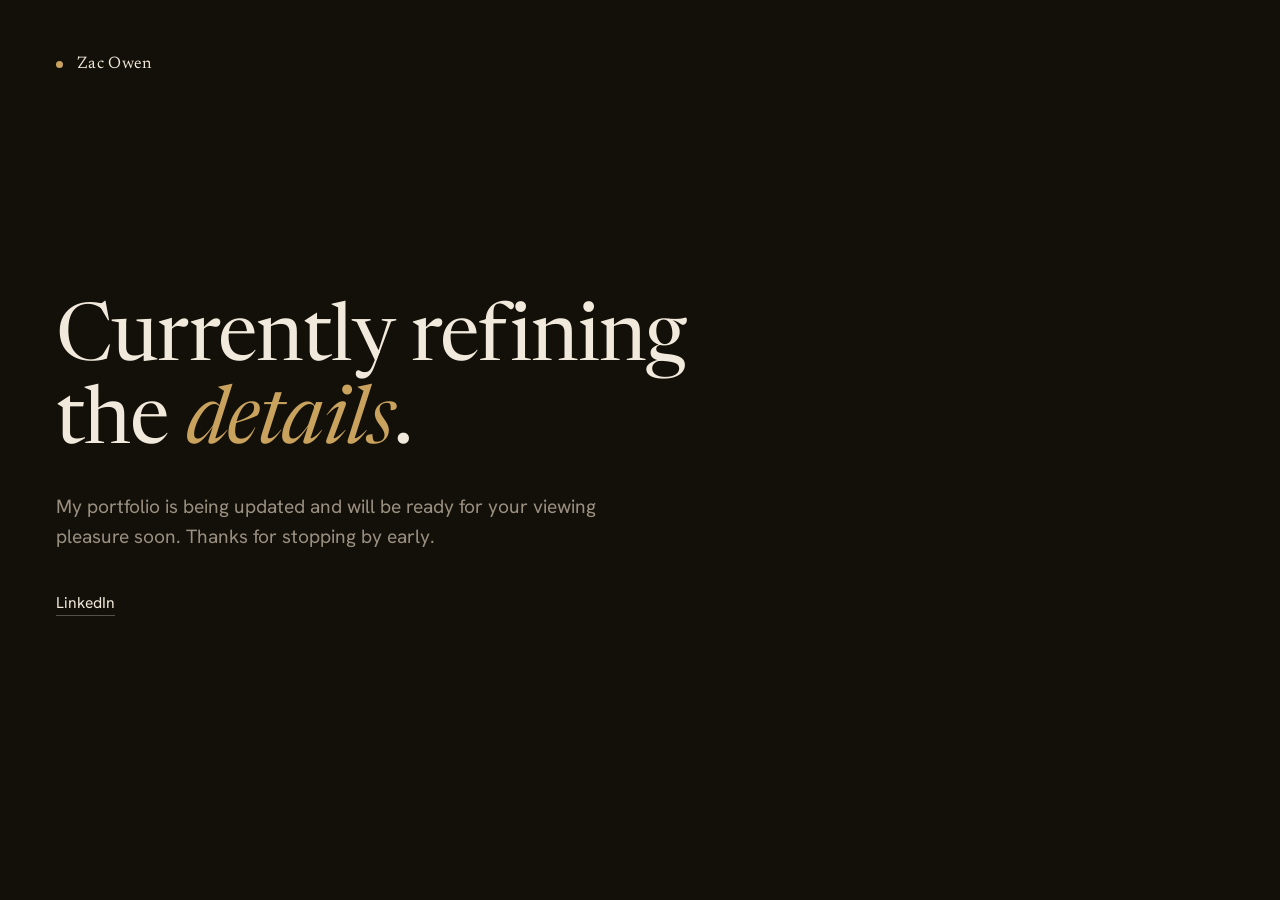
<file: index.html>
<!DOCTYPE html>
<html lang="en">
<head>
<meta charset="utf-8">
<meta name="viewport" content="width=device-width, initial-scale=1">
<title>Zac Owen, Portfolio</title>
<meta name="robots" content="noindex">
<link rel="icon" href="data:image/svg+xml,<svg xmlns=%22http://www.w3.org/2000/svg%22 viewBox=%220 0 100 100%22><rect width=%22100%22 height=%22100%22 rx=%2220%22 fill=%22%23131009%22/><text x=%2250%22 y=%2274%22 font-family=%22Georgia,'Newsreader',serif%22 font-size=%2270%22 font-weight=%22600%22 fill=%22%23f1e9db%22 text-anchor=%22middle%22>Z</text></svg>">
<link rel="preconnect" href="https://fonts.googleapis.com">
<link rel="preconnect" href="https://fonts.gstatic.com" crossorigin>
<link href="https://fonts.googleapis.com/css2?family=Newsreader:ital,opsz,wght@0,6..72,300..700;1,6..72,300..600&family=Hanken+Grotesk:wght@400;500;600;700&display=swap" rel="stylesheet">
<style>
  :root{--bg:#131009;--cream:#f1e9db;--muted:#9a9082;--accent:#c9a25e;}
  *{box-sizing:border-box;margin:0;padding:0;}
  body{background:var(--bg);color:var(--cream);font-family:'Hanken Grotesk',system-ui,sans-serif;min-height:100vh;display:flex;flex-direction:column;padding:clamp(1.5rem,5vw,3.5rem);-webkit-font-smoothing:antialiased;}
  .top{display:flex;align-items:center;gap:.6rem;font-family:'Newsreader',Georgia,serif;font-size:1.05rem;letter-spacing:.02em;}
  .dot{width:7px;height:7px;border-radius:50%;background:var(--accent);animation:pulse 2.4s infinite;}
  @keyframes pulse{0%{box-shadow:0 0 0 0 rgba(201,162,94,.5);}70%{box-shadow:0 0 0 10px rgba(201,162,94,0);}100%{box-shadow:0 0 0 0 rgba(201,162,94,0);}}
  .center{flex:1;display:flex;flex-direction:column;justify-content:center;max-width:46rem;animation:rise 1.1s cubic-bezier(.2,.7,.2,1) both;}
  h1{font-family:'Newsreader',Georgia,serif;font-weight:400;font-size:clamp(2.4rem,8vw,5rem);line-height:1.04;letter-spacing:-.01em;}
  h1 em{font-style:italic;color:var(--accent);}
  .sub{margin-top:1.6rem;color:var(--muted);font-size:clamp(1rem,2.2vw,1.2rem);line-height:1.55;max-width:34rem;}
  .foot{display:flex;flex-wrap:wrap;gap:1.4rem;align-items:center;margin-top:2.5rem;font-size:.98rem;}
  a{color:var(--cream);text-decoration:none;border-bottom:1px solid rgba(241,233,219,.3);padding-bottom:2px;transition:border-color .25s,color .25s;}
  a:hover{color:var(--accent);border-color:var(--accent);}
  .sep{color:rgba(241,233,219,.25);}
  @keyframes rise{from{opacity:0;transform:translateY(16px);}to{opacity:1;transform:none;}}
  @media(prefers-reduced-motion:reduce){.center{animation:none;}.dot{animation:none;}}
</style>
</head>
<body>
  <div class="top"><span class="dot"></span>&nbsp;Zac Owen</div>
  <main class="center">
    <h1>Currently refining the <em>details</em>.</h1>
    <p class="sub">My portfolio is being updated and will be ready for your viewing pleasure soon. Thanks for stopping by early.</p>
    <div class="foot">
      <a href="https://www.linkedin.com/in/zac-owen/" target="_blank" rel="noopener">LinkedIn</a>
    </div>
  </main>
</body>
</html>
</file>
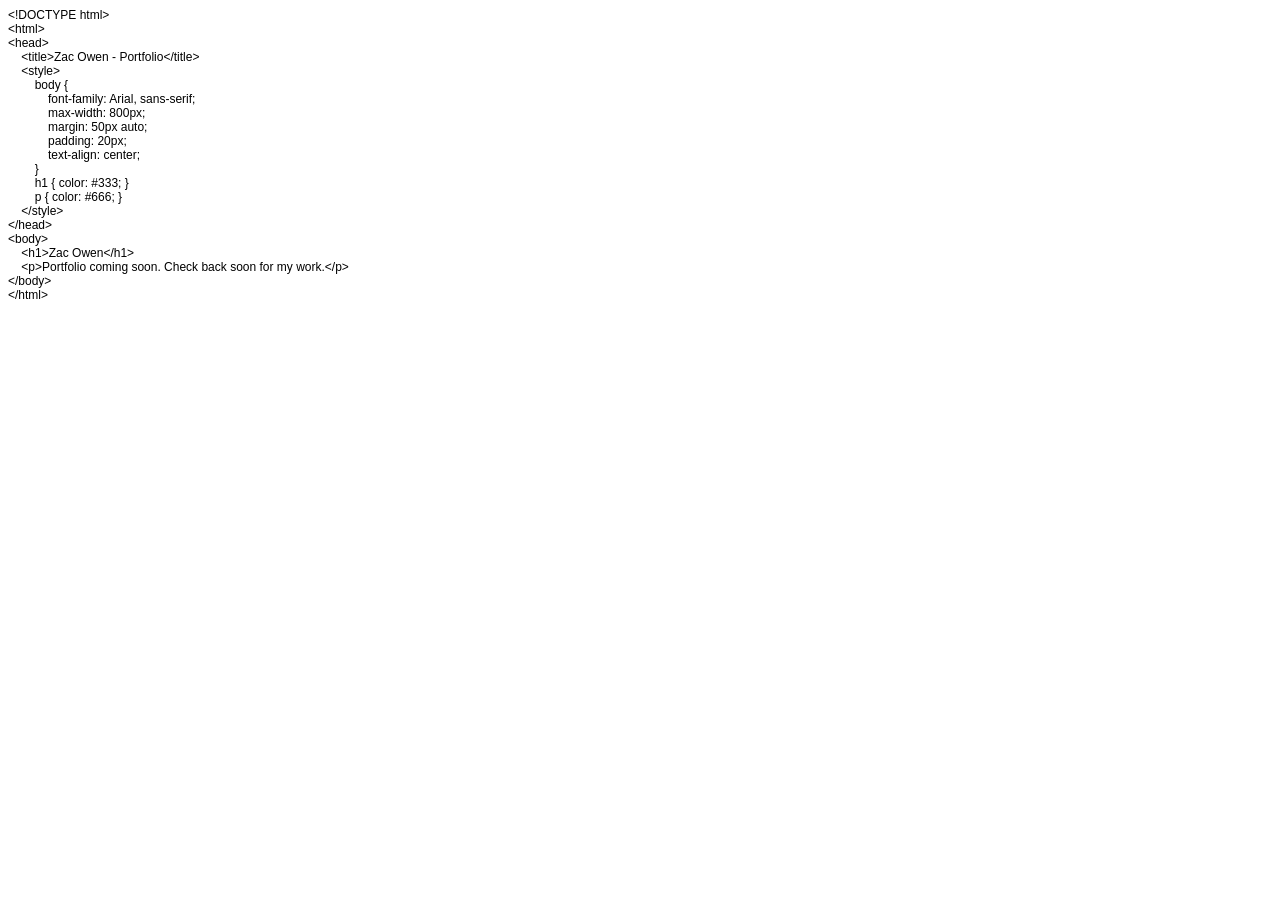
<file: TEST_index.html>
<!DOCTYPE html PUBLIC "-//W3C//DTD HTML 4.01//EN" "http://www.w3.org/TR/html4/strict.dtd">
<html>
<head>
  <meta http-equiv="Content-Type" content="text/html; charset=utf-8">
  <meta http-equiv="Content-Style-Type" content="text/css">
  <title></title>
  <meta name="Generator" content="Cocoa HTML Writer">
  <meta name="CocoaVersion" content="2685.6">
  <style type="text/css">
    p.p1 {margin: 0.0px 0.0px 0.0px 0.0px; font: 12.0px Helvetica}
  </style>
</head>
<body>
<p class="p1">&lt;!DOCTYPE html&gt;</p>
<p class="p1">&lt;html&gt;</p>
<p class="p1">&lt;head&gt;</p>
<p class="p1"><span class="Apple-converted-space">    </span>&lt;title&gt;Zac Owen - Portfolio&lt;/title&gt;</p>
<p class="p1"><span class="Apple-converted-space">    </span>&lt;style&gt;</p>
<p class="p1"><span class="Apple-converted-space">        </span>body {</p>
<p class="p1"><span class="Apple-converted-space">            </span>font-family: Arial, sans-serif;</p>
<p class="p1"><span class="Apple-converted-space">            </span>max-width: 800px;</p>
<p class="p1"><span class="Apple-converted-space">            </span>margin: 50px auto;</p>
<p class="p1"><span class="Apple-converted-space">            </span>padding: 20px;</p>
<p class="p1"><span class="Apple-converted-space">            </span>text-align: center;</p>
<p class="p1"><span class="Apple-converted-space">        </span>}</p>
<p class="p1"><span class="Apple-converted-space">        </span>h1 { color: #333; }</p>
<p class="p1"><span class="Apple-converted-space">        </span>p { color: #666; }</p>
<p class="p1"><span class="Apple-converted-space">    </span>&lt;/style&gt;</p>
<p class="p1">&lt;/head&gt;</p>
<p class="p1">&lt;body&gt;</p>
<p class="p1"><span class="Apple-converted-space">    </span>&lt;h1&gt;Zac Owen&lt;/h1&gt;</p>
<p class="p1"><span class="Apple-converted-space">    </span>&lt;p&gt;Portfolio coming soon. Check back soon for my work.&lt;/p&gt;</p>
<p class="p1">&lt;/body&gt;</p>
<p class="p1">&lt;/html&gt;</p>
</body>
</html>
</file>
